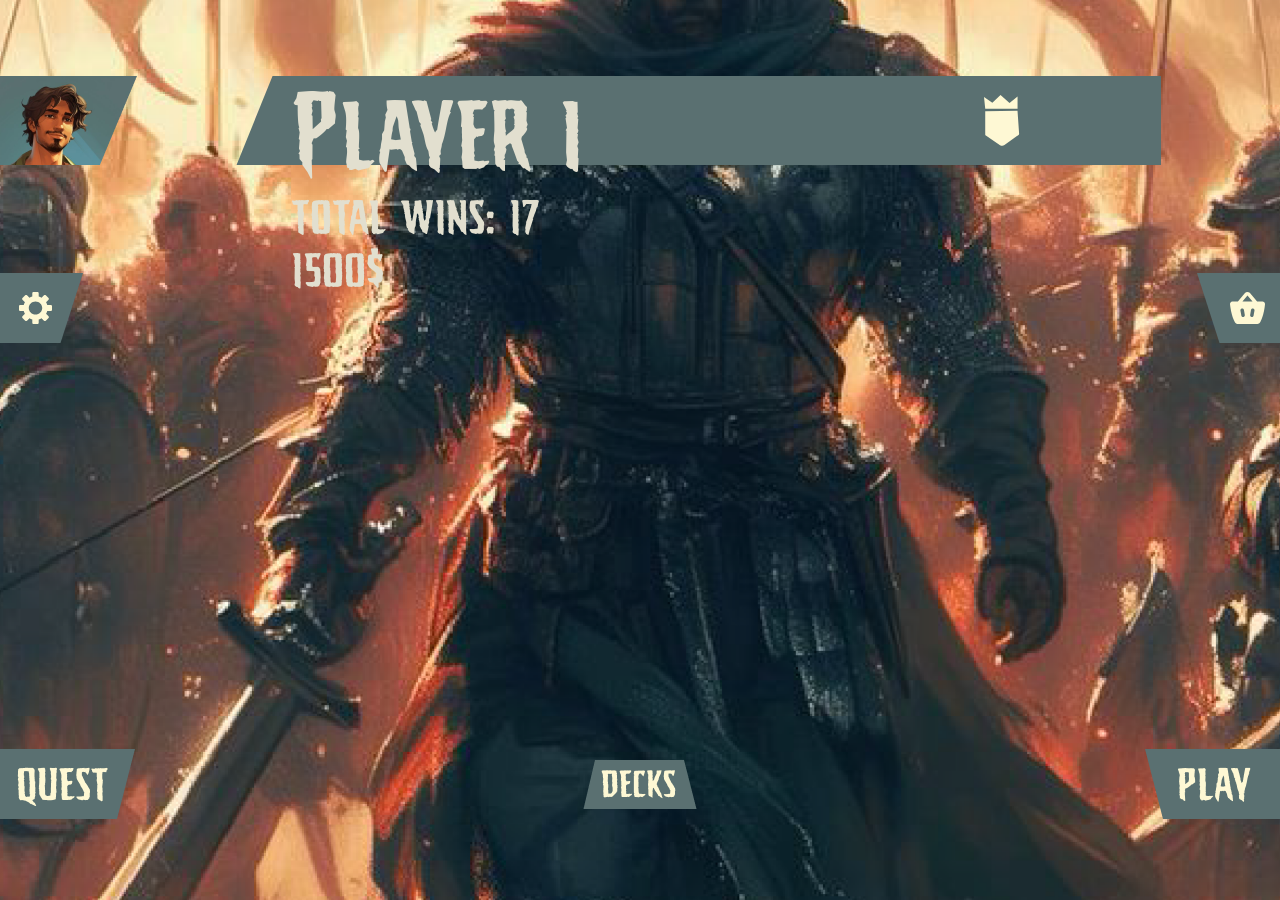
<file: index.html>
<!DOCTYPE html>
<html lang="en">
  <head>
    <meta charset="UTF-8">
    <meta name="viewport" content="width=device-width, initial-scale=1.0">
    <meta http-equiv="X-UA-Compatible" content="ie=edge">
    <meta name="apple-mobile-web-app-capable" content="yes">
    <meta name="apple-mobile-web-app-status-bar-style" content="default">
    <meta name="mobile-web-app-capable" content="yes">
    
    <!-- iOS Home Screen Icon -->
    <link rel="apple-touch-icon" href="materials/main menu/homeScreenLogo-07-07.png">

     <meta name="theme-color" content="#000000">
    <title>Cadeba</title>
    <link rel="stylesheet" href="./styles.css">
    <link rel="icon" href="./favicon.ico" type="image/x-icon">
  </head>
  <body>
    <audio id="theme-song" src="materials/main menu/sounds/lashqruli.mp3" loop ></audio>
    <audio id="buttonSound" src="materials/main menu/sounds/mixkit-drums-of-war-call-2780 (mp3cut.net).wav"></audio>
    <button id="playButton"></button>
    <div id="mainMenu">
      <div id="profile">
        <img id="profPicture" src="materials/main menu/profile picture.png">
        <div id="trapezoid">
          <div id="playerInfo">
            <h2 id="playerName">Player 1</h2>
            <p id="mainInfoW"> total wins: 17</p>
            <p id="mainInfoM"> 1500$</p>
          </div>
          <div id="playerIcon">
            <img src="materials/main menu/player_logo.svg" id="logo">
          </div>
        </div>
      </div>
      <div id="middleButtons">
        <img src="materials/main menu/settings_button.svg" id="settingsButton">
        <img src="materials/main menu/shop_button.svg" id="shopButton">
      </div>
      <div id="bottomButtons">
        <img src="materials/main menu/quesButton.png" id="MQuestButton"/>
        <img src="materials/main menu/decksButton.png" id="MDeckButton"/>
        <img src="materials/main menu/playButton.png" id="MPlayButton"/>
      </div>

    </div>
    <div id="shop">
      <div id="backgroundColor">
        <div id="titles">
          <h1 id="shopTitle">Avatar</h1>
          <h1>1500$</h1>
        </div>
        <div id="iconsWrap">

          <div id="avatar">
            <svg width="40" height="40" viewBox="0 0 40 40" fill="none" xmlns="http://www.w3.org/2000/svg" id="avatarIcon">
              <path d="M21.3416 22.854H18.6584L17.2943 18.2854L10.1015 16.0737L10.2142 20.4747L14.938 25.7582L16.7531 24.1608L18.1285 40L5.81736 26.3502L8.00451 19.8492L6.83202 5.86428L9.4363 4.76962C11.5107 12.7339 17.6776 15.5376 17.6776 15.5376L20 12.3094L22.3224 15.5376C22.3224 15.5376 28.4893 12.7339 30.5637 4.76962L33.168 5.86428L31.9955 19.8492L34.1826 26.3502L21.8715 40L23.2469 24.1608L25.062 25.7582L29.7858 20.4747L29.8985 16.0737L22.7058 18.2854L21.3416 22.854ZM35.5242 30.0922L27.0913 38.6596L33.4949 35.532L34.1826 38.2128L40 34.1916L35.5242 30.0922ZM4.47576 30.0922L12.9087 38.6596L6.50507 35.532L5.81736 38.2128L0 34.1916L4.47576 30.0922ZM20 0L27.6099 4.66909C27.6099 4.66909 27.2492 8.57861 22.8298 11.8961L20 6.12119L17.1702 11.8961C12.7508 8.57861 12.3901 4.66909 12.3901 4.66909L20 0Z" fill="#FEF8D4"/>
            </svg>
          </div>

          <div id="icons">
            <svg width="14" height="40" viewBox="0 0 14 40" fill="none" xmlns="http://www.w3.org/2000/svg" id="iconsIcon" >
              <path d="M6.00226 0V8.51931C6.66686 8.54203 7.33314 8.54203 7.99857 8.51931V0H6.00226ZM0 9.29279V11.886H14V9.29279C9.36189 10.3642 4.59236 10.3533 0 9.29279ZM4.34864 13.459L3.46195 30.6811V34.4004L7.15347 40L10.7327 34.5006L9.65136 13.459H7.77732V34.5797H6.22268V13.459H4.34864Z" fill="#5A7071"/>
            </svg>
          </div>
            
          <div id="banners">
            <svg width="40" height="40" viewBox="0 0 40 40" fill="none" xmlns="http://www.w3.org/2000/svg" id="bannersIcons">
              <path d="M21.9909 0V2.53453H18.0083V0H21.9909ZM37.4018 2.99075C37.7031 3.0972 38.0312 3.22055 38.3715 3.37515C38.852 3.59397 39.3195 3.86009 39.6191 4.11355C39.9186 4.367 40 4.55709 40 4.64664C40 4.7362 39.9195 4.92629 39.6191 5.17974C39.3195 5.43319 38.852 5.69932 38.3715 5.91813C38.0312 6.07274 37.7039 6.19609 37.4018 6.30254V2.99075ZM2.59735 2.99075V6.30338C2.29519 6.19693 1.96792 6.07359 1.62854 5.91898C1.14803 5.70016 0.681371 5.43404 0.380944 5.18059C0.0813835 4.92713 0 4.73704 0 4.64749C0 4.55794 0.0805177 4.36785 0.380944 4.11439C0.680505 3.86094 1.14803 3.59481 1.62854 3.376C1.96879 3.22139 2.29605 3.09804 2.59735 2.99159V2.99075ZM35.8434 4.05525V5.23804H31.8608V4.05525H35.8434ZM30.3024 4.05525V28.6892L19.9996 40L9.69676 28.6892V4.05525H30.3024ZM8.13835 4.05525V5.23804H4.15575V4.05525H8.13835ZM26.3198 5.99839H24.7614V27.3594L19.9996 33.1677L15.2378 27.3594V5.99839H13.6794V27.8934L19.9996 35.6026L26.3198 27.8934V5.99839Z" fill="#5A7071"/>
            </svg>
          </div>
          
          <div id="decks">
            <svg width="41" height="40" viewBox="0 0 41 40" fill="none" xmlns="http://www.w3.org/2000/svg" id="decksIcons">
              <path d="M31.7812 39.8746L21.4888 35.0996C20.8069 34.7834 20.5108 33.9736 20.8276 33.292L28.1101 17.6524C28.4269 16.9718 29.2383 16.6763 29.9193 16.9916L40.2118 21.7674C40.8937 22.0836 41.1897 22.8935 40.873 23.5733L33.5904 39.2129C33.2728 39.8935 32.4614 40.1891 31.7803 39.8737L31.7812 39.8746ZM6.94435 38.1686L0.111499 22.3274C-0.186295 21.6373 0.133078 20.8369 0.823614 20.5405L4.20724 19.087L8.43418 34.9437C8.83901 36.4592 10.3988 37.363 11.9179 36.959L15.2869 36.0638L8.73456 38.8803C8.04317 39.1767 7.24128 38.8579 6.94435 38.1686ZM9.86963 34.562L5.42603 17.8946C5.23268 17.1691 5.666 16.423 6.39192 16.2308L9.32929 15.4511L8.97539 18.0755C8.7665 19.6298 9.85755 21.0609 11.4164 21.2711L18.3071 22.1982L15.5018 31.63C15.2127 32.6019 15.4699 33.6074 16.0948 34.3165L11.5356 35.527C10.8088 35.72 10.0621 35.2883 9.86877 34.562H9.86963ZM19.229 34.1519L17.8462 33.7418C17.1246 33.5272 16.7137 32.7708 16.9278 32.0505L21.8452 15.5166C22.0593 14.7963 22.8189 14.3862 23.5388 14.599L27.7744 15.8552L27.7847 15.8586L27.7735 15.856C27.348 16.136 26.9932 16.5341 26.7636 17.0278L19.4802 32.6682C19.2566 33.1499 19.1789 33.6608 19.229 34.1519ZM18.7361 20.7602L11.6158 19.8021C10.8709 19.7013 10.347 19.0163 10.4471 18.2719L12.7552 1.17884C12.8553 0.435284 13.5424 -0.0877017 14.2865 0.0122428L25.5362 1.5252C26.2811 1.626 26.8042 2.31097 26.704 3.05452L25.2841 13.5702L23.9609 13.1782C22.4529 12.7302 20.8681 13.59 20.4219 15.0935L18.737 20.7585L18.7361 20.7602Z" fill="#5A7071"/>
            </svg>
          </div>
          
          <div id="chests">
            <svg width="40" height="40" viewBox="0 0 40 40" fill="none" xmlns="http://www.w3.org/2000/svg" id="chestsIcons">
              <path d="M28.7489 0L13.96 21.4965L14.0894 21.5857L16.7927 23.4649L31.5951 1.94481L28.7489 0ZM36.3641 5.24062C34.6594 7.71858 32.6334 7.18626 30.5931 5.99024L26.4761 12.1287C28.2754 13.5227 29.559 15.1314 28.048 17.3272L31.6813 19.8094L34.1259 16.2584L32.8812 15.4869C32.6132 15.6418 32.302 15.732 31.9697 15.732C30.9677 15.732 30.1543 14.9217 30.1543 13.9236C30.1543 12.9255 30.9677 12.1178 31.9697 12.1178C32.9717 12.1178 33.7826 12.9255 33.7826 13.9236C33.7826 13.9404 33.7809 13.9573 33.78 13.9733L35.1253 14.808L36.6423 12.5995L33.4553 10.6202L34.388 9.1277L35.6513 9.91185L36.5044 8.54822L38.5549 9.81921L40 7.71858L36.3641 5.23893V5.24062ZM10.5456 21.2463C10.5194 21.2471 10.4924 21.248 10.4662 21.2514C10.396 21.2598 10.3266 21.2749 10.2522 21.2985C9.95543 21.392 9.62651 21.6413 9.39651 21.9673C9.16652 22.2933 9.04476 22.6824 9.05829 22.9881C9.07182 23.2947 9.16483 23.5221 9.50221 23.7563L15.9784 28.2599C16.2557 28.4528 16.4629 28.4578 16.7495 28.3576C17.037 28.2574 17.3685 27.9988 17.6052 27.6653C17.842 27.3317 17.9731 26.9359 17.9697 26.6385C17.9663 26.3412 17.8944 26.1509 17.6002 25.9462L11.1215 21.4434C10.9058 21.2935 10.7274 21.2396 10.5456 21.2455V21.2463ZM5.73099 24.9649C3.67205 24.9995 1.88368 25.7668 0.85632 27.2601C-0.576911 29.3439 -0.147365 32.2927 1.66975 34.8642C1.51417 35.2617 1.42623 35.693 1.42623 36.1436C1.42623 38.101 3.03872 39.7072 5.00381 39.7072C5.73438 39.7072 6.41506 39.4865 6.98327 39.1075C10.637 40.6649 14.4302 40.1781 16.139 37.6942C17.7202 35.3965 17.059 32.0586 14.7549 29.3296L9.42019 25.6211C8.23471 25.1907 7.04669 24.9725 5.93224 24.9658C5.86544 24.9658 5.79779 24.9649 5.73099 24.9658V24.9649ZM5.00466 34.1558C6.11573 34.1558 6.99934 35.036 6.99934 36.1427C6.99934 37.2495 6.11573 38.1322 5.00466 38.1322C3.89358 38.1322 3.00743 37.2495 3.00743 36.1427C3.00743 35.036 3.89358 34.1558 5.00466 34.1558Z" fill="#5A7071"/>
            </svg>
          </div>
        </div>
        <div id="avatarProducts">
          <img src="materials/main menu/avatarProduct.svg" alt="">
          <img src="materials/main menu/avatarProduct.svg" alt="">
          <img src="materials/main menu/avatarProduct.svg" alt="">
          <img src="materials/main menu/avatarProduct.svg" alt="">
          <img src="materials/main menu/avatarProduct.svg" alt="">
          <img src="materials/main menu/avatarProduct.svg" alt="">
          <img src="materials/main menu/avatarProduct.svg" alt="">
          <img src="materials/main menu/avatarProduct.svg" alt="">
          <img src="materials/main menu/avatarProduct.svg" alt="">
        </div>
        <div id="iconProducts">
          <img src="materials/main menu/iconProduct.svg" alt="">
          <img src="materials/main menu/iconProduct.svg" alt="">
          <img src="materials/main menu/iconProduct.svg" alt="">
          <img src="materials/main menu/iconProduct.svg" alt="">
          <img src="materials/main menu/iconProduct.svg" alt="">
          <img src="materials/main menu/iconProduct.svg" alt="">
          <img src="materials/main menu/iconProduct.svg" alt="">
          <img src="materials/main menu/iconProduct.svg" alt="">
          <img src="materials/main menu/iconProduct.svg" alt="">
        </div>
        <div id="bannerProducts">
          <img src="materials/main menu/bannerProduct.svg" alt="">
          <img src="materials/main menu/bannerProduct.svg" alt="">
          <img src="materials/main menu/bannerProduct.svg" alt="">
          <img src="materials/main menu/bannerProduct.svg" alt="">
          <img src="materials/main menu/bannerProduct.svg" alt="">
          <img src="materials/main menu/bannerProduct.svg" alt="">
          <img src="materials/main menu/bannerProduct.svg" alt="">
          <img src="materials/main menu/bannerProduct.svg" alt="">
          <img src="materials/main menu/bannerProduct.svg" alt="">
        </div>
        <div id="deckProducts">
          <img src="materials/main menu/deckProduct.svg" alt="">
          <img src="materials/main menu/deckProduct.svg" alt="">
          <img src="materials/main menu/deckProduct.svg" alt="">
          <img src="materials/main menu/deckProduct.svg" alt="">
          <img src="materials/main menu/deckProduct.svg" alt="">
          <img src="materials/main menu/deckProduct.svg" alt="">
          <img src="materials/main menu/deckProduct.svg" alt="">
          <img src="materials/main menu/deckProduct.svg" alt="">
          <img src="materials/main menu/deckProduct.svg" alt="">
        </div>
        <div id="chestProducts">
          <img src="materials/main menu/chestProduct.svg" alt="">
          <img src="materials/main menu/chestProduct.svg" alt="">
          <img src="materials/main menu/chestProduct.svg" alt="">
          <img src="materials/main menu/chestProduct.svg" alt="">
          <img src="materials/main menu/chestProduct.svg" alt="">
          <img src="materials/main menu/chestProduct.svg" alt="">
          <img src="materials/main menu/chestProduct.svg" alt="">
          <img src="materials/main menu/chestProduct.svg" alt="">
          <img src="materials/main menu/chestProduct.svg" alt="">
        </div>
        <div id="buttonWrap">
          <img src="materials/main menu/exit.svg" id="exit">
        </div>
      </div>
    </div>
    <div id="apology">
      <div id="apologyWindow">
        <p id="apologyText">sorry, this feature will soon be added, thank you for your patience.</p>
        <img src="materials/main menu/apologyButton.svg" id="apologyButton">
      </div>
    </div>
    <script src="home.js"></script>
  </body>
</html>
</file>
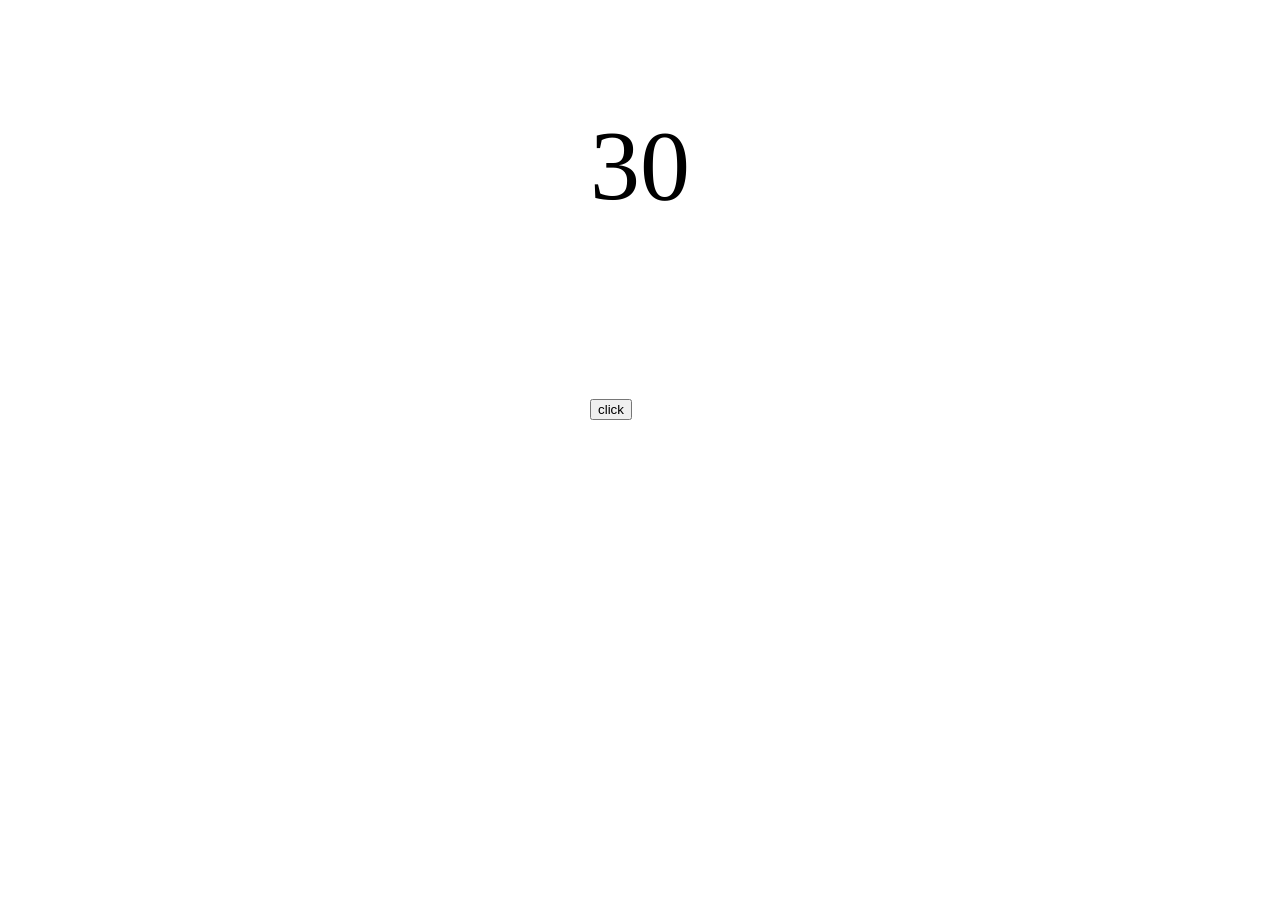
<file: timer.html>
<!DOCTYPE html>
    <html lang="en">
    <head>
        <meta charset="UTF-8">
        <meta name="viewport" content="width=device-width, initial-scale=1.0">
        
        <title>Document</title>
        <link rel="stylesheet" href="timer.css"  type="text/css" />
    </head>
  <body>
    <p id= "time">30</p>
    <button id="click">click</button>

  </body>
  <script src="timer.js"></script>
</html>
</file>
<file: styles.css>
@font-face {
    font-family: 'StickyFingers';
    src: url('materials/main menu/fonts/cc_sticky_fingers-webfont.woff') format('woff');
    font-weight: normal;
    font-style: normal;
}


html{
    font-family: 'StickyFingers', sans-serif;
    color: #e2dfcf;
}

#mainMenu{
    display: block;
}

body {
    display: flex;
    width: 393px;
    height: 852px;
    background-image: url('materials/main menu/main_menu_background-05.png');
    background-size: cover;
    background-position: center;
    background-repeat: no-repeat;
    flex-direction: column;
    margin: 0;
    height: 100vh;
    width: 100vw;
}

#playButton{
    display: none;
}

#profile{
    display: flex;
    height: 89px;
    width: 100vw;
    margin-top: 76px;
    flex-direction: row;
}

#profPicture{
    height: 89px;
    width: auto;
}

#trapezoid{
    display: flex;
    flex-direction: row;
    justify-content: space-between;
    right: 0;
    background-image: url('materials/main menu/trapezia.svg');
    background-size: cover;
    width: 80vw;
}

#playerInfo{
    display: flex;
    flex-direction: column;
    justify-content:space-evenly;
}

#playerIcon{
    display: flex;
    align-items: center;
}

#logo{
    margin-right: 11vw;
}

#playerName{
    margin: 0;
    font-size: 8vw;
    font-weight: 500;
    margin-left: 12vw;
    margin-top: 1vh;
}

#mainInfoW,#mainInfoM{
 margin: 0;
 font-weight: -1000;
 font-size: 4vw;
 margin-left: 12vw;
}

#mainInfoM{
    margin-bottom: 1vh;
}


#middleButtons{
    display: flex;
    flex-direction: row;
    justify-content: space-between;
    margin-top: 12vh;
}

#bottomButtons{
    display: flex;
    position: absolute;
    flex-direction: row;
    align-items: center;
    justify-content: space-between;
    width: 100vw;
    bottom: 9vh;
}

#shop{
    display: none;
    background-image: url('materials/main menu/main_menu_background-05.png');
    background-size: cover;
    background-position: center;
    background-repeat: no-repeat;
}

#MQuestButton,#MPlayButton,#exit{
    width: 135px;
    height: 70px;
    transition: all 0.1s ease;
}

#MQuestButton:active,#MPlayButton:active,#exit:active{
    width: 130px;
    height: 67px;
}

#settingsButton,#shopButton{
    width: 83px;
    height: 70px;
    transition: all 0.1s ease;
}

#settingsButton:active,#shopButton:active{
    width: 75px;
}

#backgroundColor,#apology{
    display: flex;
    position: absolute;
    z-index: 3;
    height: 100vh;
    width: 100vw;
    top: 0;
    background-color: rgba(0, 0, 0, 0.8);
    flex-direction: column;
}

#titles{
    display: flex;
    flex-direction: row;
    justify-content: space-between;
    margin-top: 6vh;
    padding-right: 7vw;
    padding-left: 7vw;
}

h1{
    font-size: 10vw;
    font-weight: 50;
}

#iconsWrap{
    display: flex;
    flex-direction: row;
    justify-content: space-between;
    padding-right: 7vw;
    padding-left: 7vw;
}

#avatar,#icons,#banners,#decks,#chests{
    display: flex;
    justify-content: center;
    align-items: center;

    width: 15vw;
    height: 15vw;
}

#avatarProducts,#iconProducts,#bannerProducts,#deckProducts,#chestProducts{
    margin-top: 5vh;
    padding-right: 7vw;
    padding-left: 7vw;
    display: grid;
    grid-template-columns: repeat(3,1fr);
    gap: 2vh;
    column-gap: 1vw;
}

#buttonWrap{
    position: absolute;
    bottom: 8vh;
}

#iconProducts,#bannerProducts,#deckProducts,#chestProducts{
    display: none;
}

#apology{
    display: none;
    justify-content: center;
    align-items: center;
}

#apologyWindow{
    display: flex;
    flex-direction: column;
    justify-content: space-between;
    width: 70vw;
    height: 23vh;
    background-color: #5A7071;
    border-radius: 25px;
    text-align: center;
    align-items: center;
}

#apologyText{
    font-size: 7vw;
    margin-bottom: 0;
    margin-top: 3vh;
}

#apologyButton{
    margin-bottom: 2vh;
}
</file>
<file: timer.css>
html{
    display: flex;
    justify-content: center;
    align-items: center;
    font-size: 100px;
}
</file>
